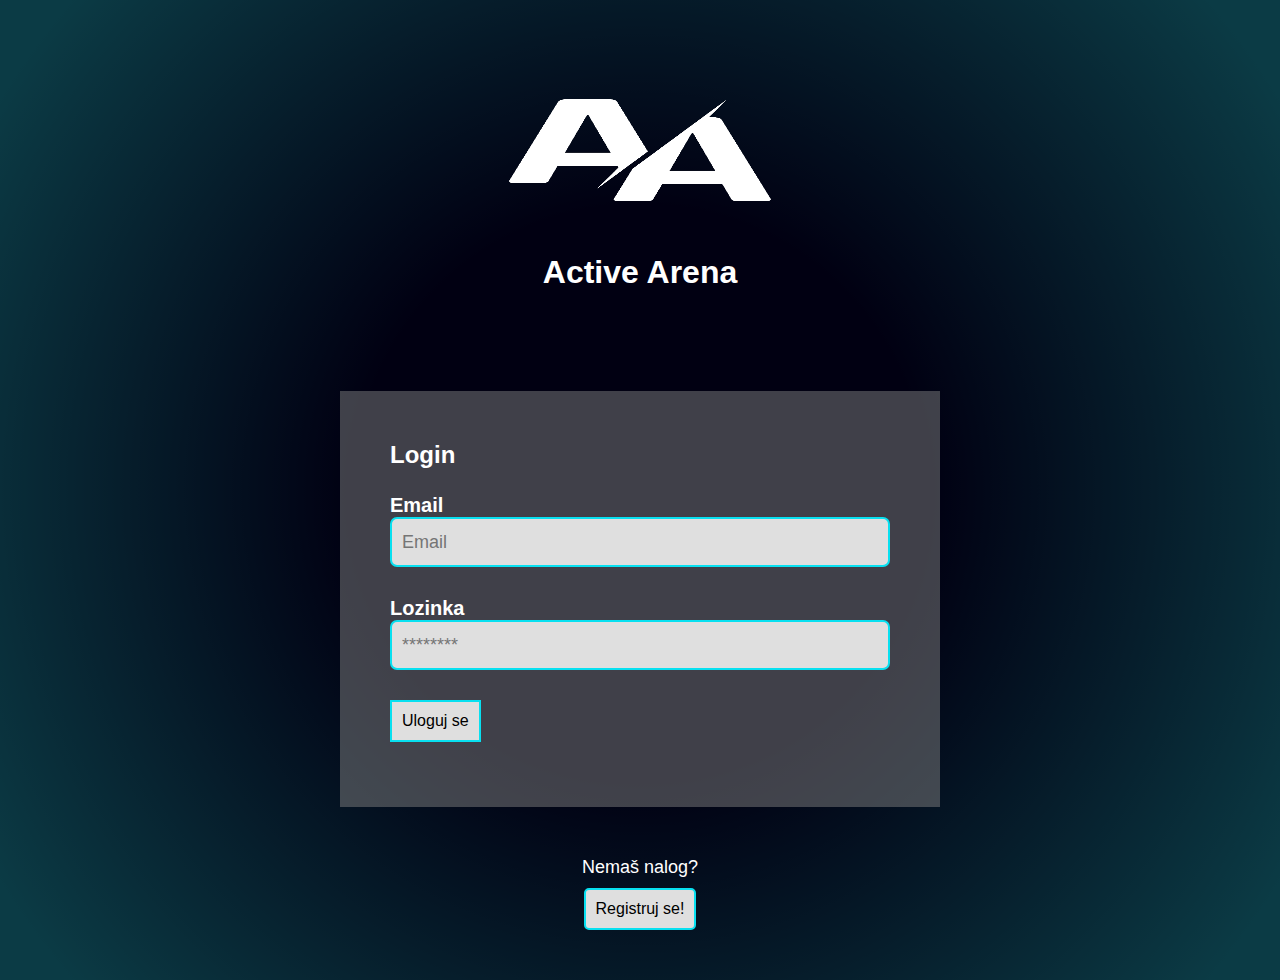
<file: SocialNetwork/index.html>
<!DOCTYPE html>
<html lang="en">
<head>
    <meta charset="UTF-8">
    <meta http-equiv="X-UA-Compatible" content="IE=edge">
    <meta name="viewport" content="width=device-width, initial-scale=1.0">
    <link rel="stylesheet" href="style.css">
    <title>Active Arena</title>
</head>
<body>
    <div class="logo">
        <img src="img/logo1.png" alt="">
    </div>
    <h1>Active Arena</h1>
    <div class="main-wrapper">
        <form id="loginForm">
            <h2>Login</h2>

            <div>
                <label>Email</label>
                <input type="email" name="email" id="login_email" placeholder="Email">

            </div>
            <div>
                <label for="">Lozinka</label>
                <input type="password" name="lozinka"  id="login_lozinka" placeholder="********">
            </div>
            <div>
                <button id="login_btn">Uloguj se</button>
            </div>

        </form>
    </div>
    <div class="no-acc-register">
        <p>Nemaš nalog?</p>
        <button id="registracija">Registruj se!</button>
    </div>

    <div class="custom-modal">
        <button id="closeModal">X</button>
        <form id="registrationForm">
            <h2>Registracija korisnika</h2>
            <div>
                <label for="korisnicko_ime">Korisničko ime: *</label>
                <input type="text" id="korisnicko_ime" name="korisnicko_ime" placeholder="username">
            </div>
            <div>
                <label for="email">Email adresa: *</label>
                <input type="email" id="email" name="register_email" placeholder="email@mail.com">
            </div>
            <div>
                <label for="email">Lozinka: *</label>
                <input type="password" id="lozinka" name="register_lozinka" placeholder="*********">
            </div>
            <div>
                <label for="email">Ponovi lozinku: *</label>
                <input type="password" id="ponovi_lozinku" name="ponovi_lozinku" placeholder="*********">
            </div>
            <div>
                <button>Registruj se</button>
            </div>
        </form>
    </div>
    <script src="js/Validator.js"></script>
    <script src="js/Session.js"></script>
    <script src="js/User.js"></script>
    <script src="js/app.js"></script>

</body>
</html>
</file>
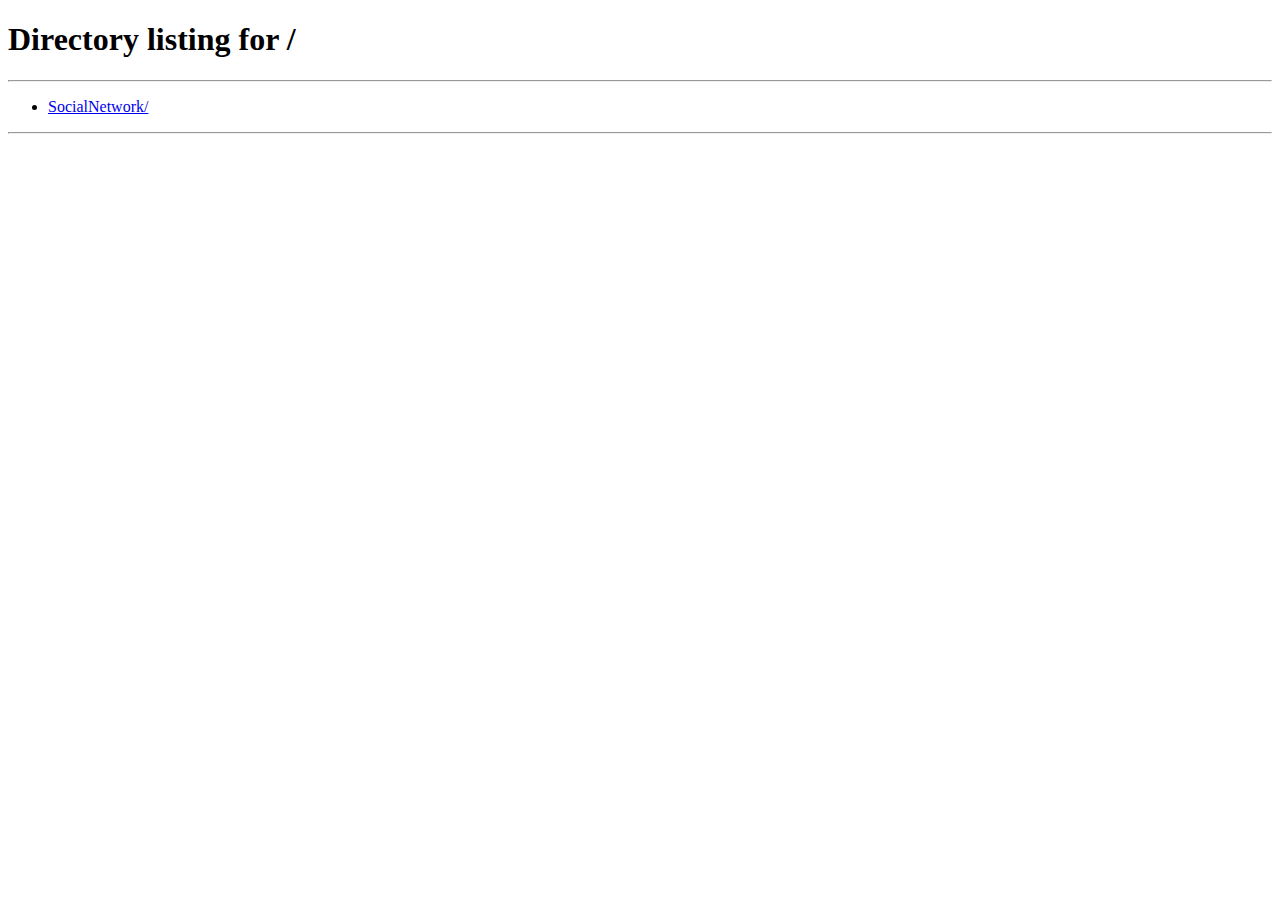
<file: SocialNetwork/hexa.html>
<!DOCTYPE html>
<html lang="en">
<head>
    <meta charset="UTF-8">
    <meta http-equiv="X-UA-Compatible" content="IE=edge">
    <meta name="viewport" content="width=device-width, initial-scale=1.0">
    <link href="https://cdn.jsdelivr.net/npm/bootstrap@5.2.3/dist/css/bootstrap.min.css" rel="stylesheet" integrity="sha384-rbsA2VBKQhggwzxH7pPCaAqO46MgnOM80zW1RWuH61DGLwZJEdK2Kadq2F9CUG65" crossorigin="anonymous">
    <link rel="stylesheet" href="style.css">
    <title>A/A</title>
</head>
<body>

    <div class="container">
        <div class="row">
            <div class="col-md-3">
                <div class="inner-container left-side">
                    <img src="img/profile.jpg" alt="">
                    <p><b id="username"></b></p>
                    <p id="email"></p>

                    <button id="editAccount">Izmijeni profil</button>
                    <button id="logout">Odjavi se</button>
                </div>
            </div>
            <div class="col-md-9">
                <div class="inner-container right-side" >
                    <form id="postForm">
                        <textarea id="postContent" placeholder="O čemu razmišljaš..."></textarea>
                        <button >Objavi</button>
                    </form>
                    <div id="allPostsWrapper">

                    </div>
                </div>

            </div>
        </div>
    </div>

    <div class="custom-modal">
        <button id="closeModal">X</button>

        <form id="editForm">
            <h2>Izmijeni profil</h2>
            <div>
                <label for="korisnicko_ime">Korisničko ime: *</label>
                <input type="text" id="korisnicko_ime" name="korisnicko_ime" placeholder="username">
            </div>
            <div>
                <label for="edit_email">Email adresa: *</label>
                <input type="email" id="edit_email" name="register_email" placeholder="email@mail.com">
            </div>

                <button id="editBtn">Izmijeni</button>
        </form>

            <hr>
    
            <button id="deleteProfile">Obriši profil</button>
            </div>

    </div>

    <script src="js/Session.js"></script>
    <script src="js/User.js"></script>
    <script src="js/Comment.js"></script>
    <script src="js/Post.js"></script>
    <script src="js/hexa.js"></script>
</body>
</html>
</file>
<file: SocialNetwork/style.css>
*{
    margin: 0;
    padding: 0;
    box-sizing: border-box;
}

body{
    font-family: Arial, Helvetica, sans-serif;
    padding: 50px;
    background: radial-gradient(circle, rgba(2,0,36,1) 35%, rgba(23,118,138,1) 93%);
    color: white;
    box-shadow: rgba(0, 0, 0, 0.5) 0 0 0 1000px inset;
}
button{
    cursor: pointer;
}
h1{
    text-align: center;
    margin-bottom: 100px;
}
.logo{
    text-align: center;
    margin-bottom: 50px;
}
h2{
    margin-bottom: 10px;
}
.main-wrapper{
    max-width: 600px;
    margin: auto;
    background-color: rgba(128, 128, 128, 0.5);
    padding: 50px;
}
form div{
    padding: 15px 0;
}
form div label{
    display: block;
    font-weight: bold;
    font-size: 20px;
}
form div input{
    height: 50px;
    width: 100%;
    font-size: 18px;
    padding: 0 10px;
    border-radius: 7px;
    border: 2px solid rgb(8, 224, 240);
    background-color: rgb(223, 223, 223);
    outline: none;
}
form div button{
    padding: 10px;
    color: rgb(0, 0, 0) ;
    background-color: rgb(223, 223, 223);
    border: 2px solid rgb(8, 224, 240);
    font-size: 16px;
}
form ul {
    list-style: none;
}
form ul li {
    color: red;
}
.no-acc-register{
    text-align: center;
    margin-top: 50px;
}
.no-acc-register button{
    padding: 10px;
    color: rgb(0, 0, 0) ;
    background-color: rgb(223, 223, 223);
    border: 2px solid rgb(8, 224, 240);
    font-size: 16px;
    border-radius: 5px;
}
.no-acc-register p {
    margin-bottom: 10px;
    font-size: 18px;
}
.custom-modal{
    display: none; 
    background-color: black;
    box-shadow: rgba(196, 195, 195, 0.5) 0 0 1000px 1000px;
    margin: auto;
    max-width: 600px;
    padding: 40px;
    position: absolute;
    top: 22%;
    left: 0;
    right: 0;
    width: 100%;
    border-radius: 10px;
}
.custom-modal button#closeModal{
    height: 20px;
    width: 20px;
    color: white;
    background-color: transparent;
    border: 0;
    font-size: 25px;
    font-weight: bold;
    position: absolute;
    right: 30px;
    top: 30px;
}
.logo{
    width: 60%;
    margin: auto;
}
.logo img {
    width: 100%;
    height: 200px;
}
.inner-container{
    border: 1px solid rgb(8, 224, 240);
    border-radius: 7px;
    padding: 15px;
}
.left-side {
    text-align: center;
}
.left-side img {
    width: 70%;
    border-radius: 50%;
    display: block;
    border: 2px solid rgb(8, 224, 240);
    margin: auto;
    margin-bottom: 10px;
}

.right-side form{
    display: flex;
    height: 100px;
}

.right-side form textarea{
    width: 85%;
    border: 0;
    padding: 10px;
    resize: none;
    outline-color: rgb(8, 224, 240);
    border-radius: 5px;
}

.right-side form button{
    width: 15%;
    border: 0;
    border-radius: 5px;
    height: 100px;
}
#editBtn{
    padding: 10px;
    color: rgb(0, 0, 0) ;
    background-color: rgb(223, 223, 223);
    border: 2px solid rgb(8, 224, 240);
    font-size: 16px;
    border-radius: 5px;
}

#deleteProfile {
    padding: 10px;
    border: 1px solid red;
    color: red;
    border-radius: 5px;
}
.col-md-3 button{
    padding: 2px;
    color: rgb(0, 0, 0) ;
    background-color: rgb(223, 223, 223);
    border: 2px solid rgb(8, 224, 240);
    font-size: 16px;
    border-radius: 5px;
}

.single-post{
    background-color: rgb(223, 223, 223);
    padding: 15px;
    margin-top: 10px;
    color: black;
    border-radius: 5px;
}
.post-content{
    padding-bottom: 10px;
    border-bottom: 1px solid black;
    margin-bottom: 10px;
    font-size: 20px;
}

.single-post .post-comments form{
    height: 30px;
    margin-top: 10px;
}
.single-post .post-comments form input{
    width: 85%;
    border: 0;
    padding: 10px;
    outline-color: rgb(8, 224, 240);
    border-radius: 5px;
}
.post-comments form button{
    height: 30px;
    border-radius: 5px;
    width: 15%;
    color: white;
    background-color: black;
}
.post-actions button {
    border-radius: 5px;
    color: rgb(0, 0, 0);
    background-color:rgb(195, 224, 226);
}

.like-btn{
    background-image: url(/img/like.png);
    background-repeat: no-repeat;
    background-position: 10px;
    padding: 0px 10px 0px 40px;
}

.comment-btn{
    background-image: url(/img/comment.png);
    background-repeat: no-repeat;
    background-position: 10px;
    padding: 0px 10px 0px 40px;
}

.remove-btn{
    color: rgb(196, 4, 4) !important;
    padding: 0px 10px 0px 10px;
}

.post-actions{
    display: flex;
    justify-content: space-between;
}

.post-comments{
    display: none;
}

.single-comment {
    border: 1px solid black;
    border-radius: 5px;
    padding: 10px;
    margin-top: 10px
}
</file>
